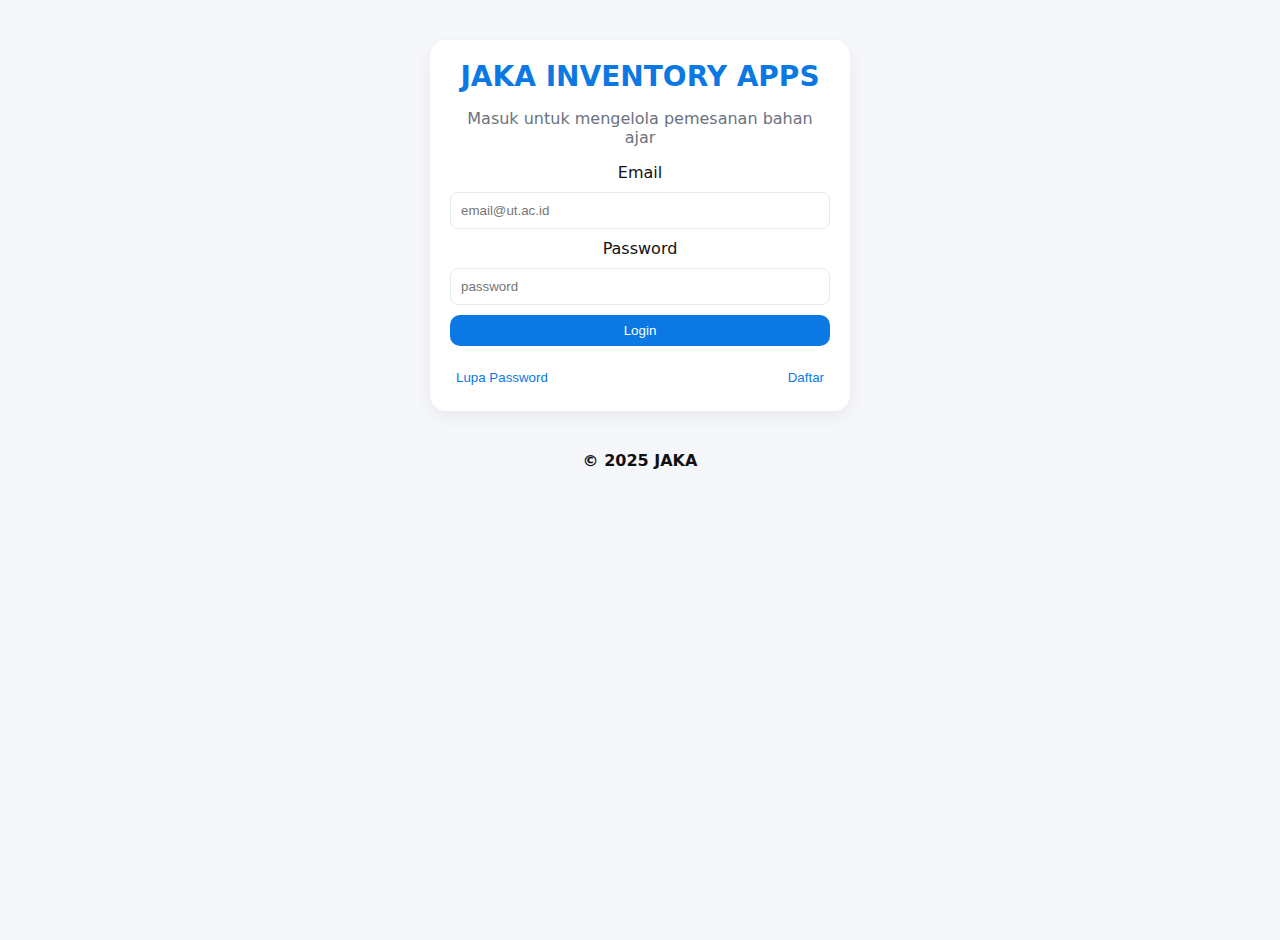
<file: Tugas Pemrograman Berbasis Web/index.html>
<!doctype html>
<html lang="id">
<head>
  <meta charset="utf-8" />
  <meta name="viewport" content="width=device-width,initial-scale=1" />
  <title>Login - JAKA INVENTORY APPS</title>
  <link rel="stylesheet" href="css/style.css" />
</head>
<body class="page-login">
  <main class="container auth-card">
    <h1 class="brand">JAKA INVENTORY APPS</h1>
    <p class="lead">Masuk untuk mengelola pemesanan bahan ajar</p>

    <form id="loginForm" class="form-card" autocomplete="off">
      <label for="email">Email</label>
      <input id="email" name="email" type="email" placeholder="email@ut.ac.id" required />

      <label for="password">Password</label>
      <input id="password" name="password" type="password" placeholder="password" required />

      <button type="submit" class="btn primary">Login</button>

      <div class="helper-row">
        <button type="button" id="forgotBtn" class="link-btn">Lupa Password</button>
        <button type="button" id="registerBtn" class="link-btn">Daftar</button>
      </div>
    </form>
  </main>

  <!-- Modal: Forgot -->
  <div class="modal" id="modalForgot" aria-hidden="true">
    <div class="modal-content">
      <button class="close" data-close>&times;</button>
      <h3>Lupa Password</h3>
      <p>Masukkan email Anda — instruksi reset akan dikirim (simulasi).</p>
      <input id="forgotEmail" type="email" placeholder="email@ut.ac.id" />
      <button id="sendForgot" class="btn">Kirim</button>
    </div>
  </div>

  <!-- Modal: Register -->
  <div class="modal" id="modalRegister" aria-hidden="true">
    <div class="modal-content">
      <button class="close" data-close>&times;</button>
      <h3>Daftar Akun</h3>
      <p>Simulasi pendaftaran — data tidak dikirim ke server.</p>
      <input id="registerEmail" type="email" placeholder="email@ut.ac.id" />
      <input id="registerPassword" type="password" placeholder="password" />
      <button id="doRegister" class="btn">Daftar</button>
    </div>
  </div>
 <footer>
        <b><p align ="center">&copy; 2025 JAKA </p></b>
    </footer>
  <script src="js/data.js"></script>
  <script src="js/script.js"></script>
</body>
</html>
</file>
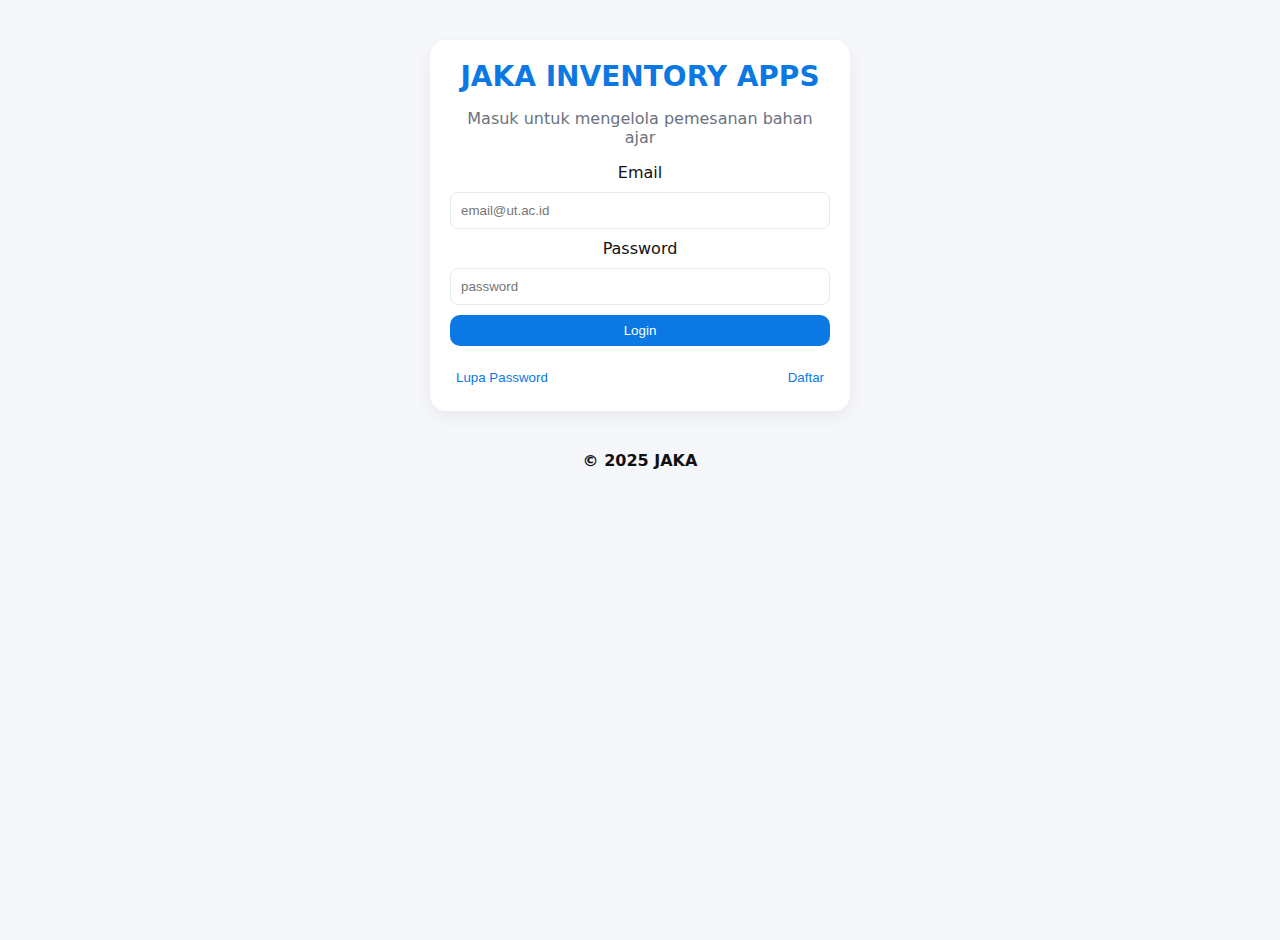
<file: Tugas Pemrograman Berbasis Web/dashboard.html>
<!doctype html>
<html lang="id">
<head>
  <meta charset="utf-8" />
  <meta name="viewport" content="width=device-width,initial-scale=1" />
  <title>Dashboard - JAKA INVENTORY APPS</title>
  <link rel="stylesheet" href="css/style.css" />
</head>
<body class="page-dashboard">
  <aside class="sidebar">
    <div class="sidebar-top">
      <h2 class="brand small">JAKA</h2>
      <div id="greeting" class="greeting">Halo</div>
      <img class="pic" src="assets/ut.png" alt="logo UT">
    </div>
    <nav class="nav">
      <a href="dashboard.html" class="nav-link active">Beranda</a>
      <a href="stok.html" class="nav-link">Informasi Bahan Ajar</a>
      <a href="tracking.html" class="nav-link">Tracking Pengiriman</a>
      <a href="#" class="nav-link" id="lapProgress">Monitoring Progress DO</a>
      <a href="#" class="nav-link" id="lapRekap">Rekap Bahan Ajar</a>
      <a href="#" class="nav-link" id="histori">Histori Transaksi</a>
      <button id="logoutBtn" class="btn outline small">Logout</button>
       <footer>
       <b> <p align="center">&copy; 2025 JAKA </p> </b>
    </footer>
    </nav>
  </aside>

  <main class="main-content">
    <header class="topbar">
      <h1>Dashboard</h1>
      <p class="muted">Selamat datang di dashboard pemesanan bahan ajar.</p>
    </header>

    <section class="cards-grid">
      <article class="card">
        <h3>Informasi Bahan Ajar</h3>
        <p>Kelola stok dan lihat detail bahan ajar.</p>
        <a class="btn small" href="stok.html">Buka</a>
      </article>

      <article class="card">
        <h3>Tracking Pengiriman</h3>
        <p>Cari status berdasarkan nomor Delivery Order.</p>
        <a class="btn small" href="tracking.html">Cek DO</a>
      </article>

      <article class="card">
        <h3>Laporan</h3>
        <p>Monitoring progress DO dan rekap bahan ajar.</p>
        <div class="card-actions">
          <button class="btn small" id="btnProgress">Monitoring</button>
          <button class="btn small" id="btnRekap">Rekap</button>
        </div>
      </article>

      <article class="card">
        <h3>Histori</h3>
        <p>Rekaman transaksi sebelumnya (simulasi).</p>
        <button class="btn small" id="btnHistori">Lihat Histori</button>
      </article>
    </section>
  </main>

  <script src="js/data.js"></script>
  <script src="js/script.js"></script>
</body>
</html>
</file>
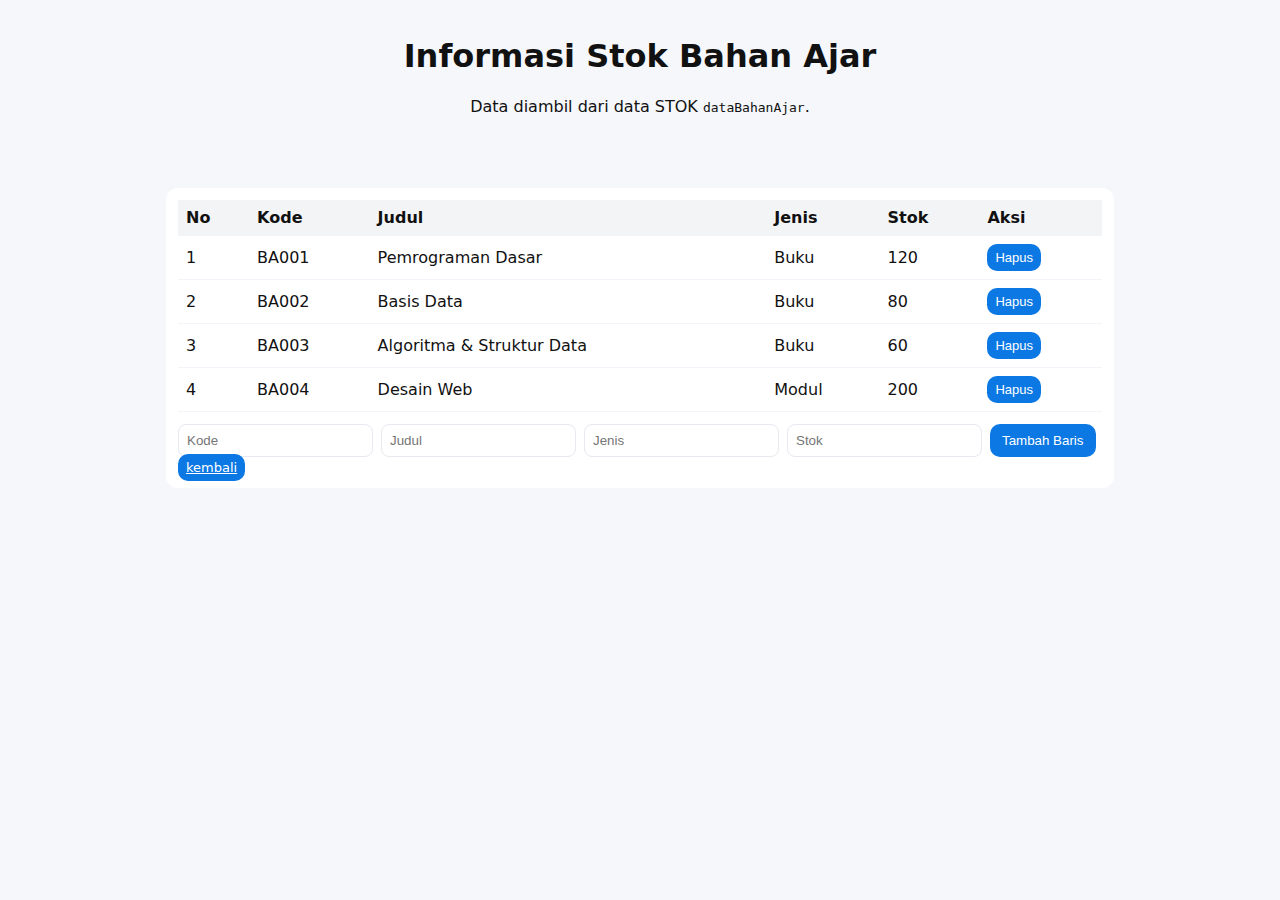
<file: Tugas Pemrograman Berbasis Web/stok.html>
<!doctype html>
<html lang="id">
<head>
  <meta charset="utf-8" />
  <meta name="viewport" content="width=device-width,initial-scale=1" />
  <title>Informasi Stok - JAKA INVENTORY APPS</title>
  <link rel="stylesheet" href="css/style.css" />
</head>
<body class="page-stok">
  <header class="page-header" align="center">
    <h1>Informasi Stok Bahan Ajar</h1>
    <p class="muted">Data diambil dari data STOK <code>dataBahanAjar</code>.</p>
  </header>

  <main class="container">
    <section class="table-card">
      <table id="stokTable">
        <thead>
          <tr>
            <th>No</th>
            <th>Kode</th>
            <th>Judul</th>
            <th>Jenis</th>
            <th>Stok</th>
            <th>Aksi</th>
          </tr>
        </thead>
        <tbody></tbody>
      </table>

      <div class="form-inline">
        <input id="newKode" placeholder="Kode" />
        <input id="newJudul" placeholder="Judul" />
        <input id="newJenis" placeholder="Jenis" />
        <input id="newStok" type="number" min="0" placeholder="Stok" />
        <button id="addRow" class="btn">Tambah Baris</button>
      </div>
       <div>
        <a class="btn small" href="dashboard.html">kembali</a>
      </div>
    </section>
  </main>

  <script src="js/data.js"></script>
  <script src="js/script.js"></script>
</body>
</html>
</file>
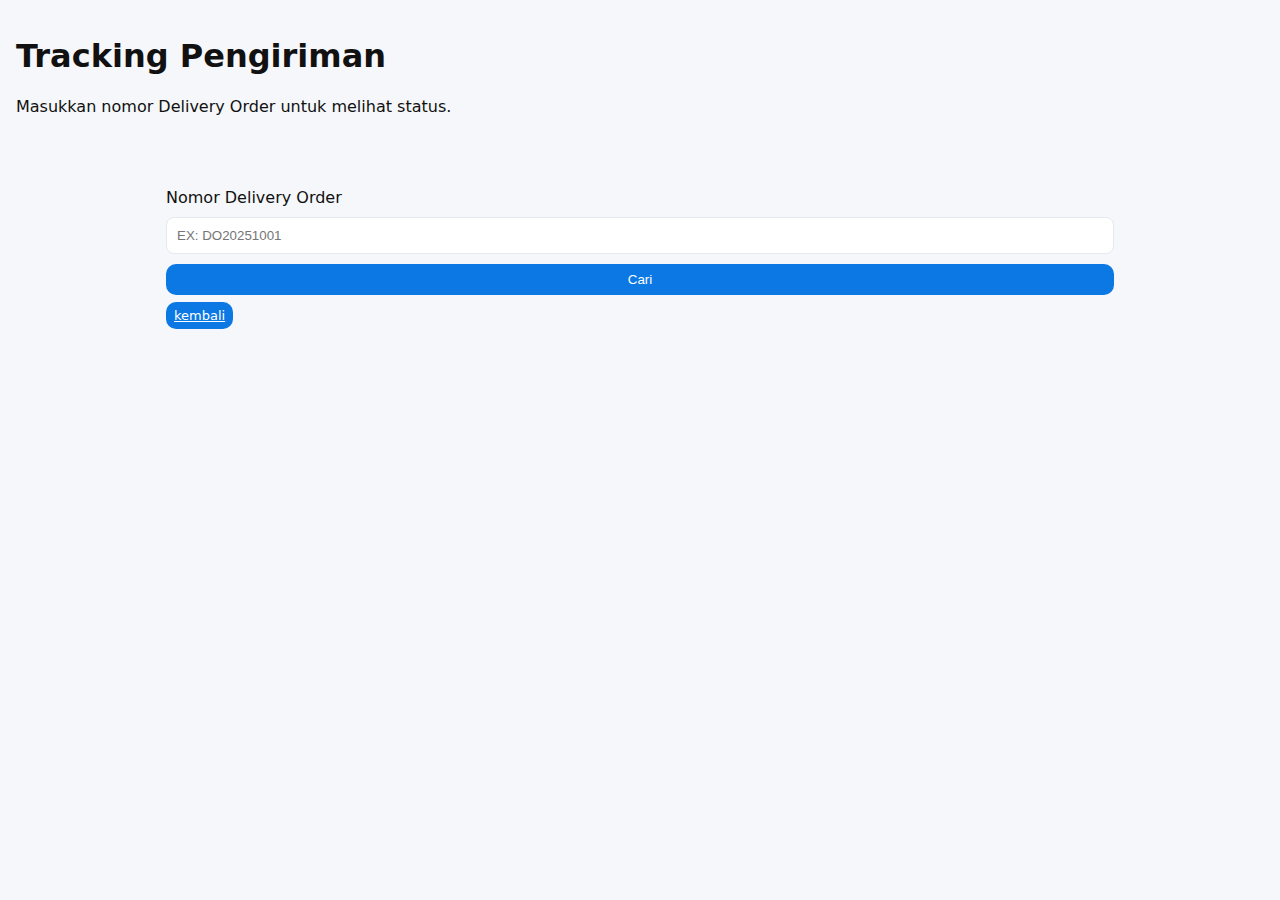
<file: Tugas Pemrograman Berbasis Web/tracking.html>
<!doctype html>
<html lang="id">
<head>
  <meta charset="utf-8" />
  <meta name="viewport" content="width=device-width,initial-scale=1" />
  <title>Tracking Pengiriman - SITTA UT</title>
  <link rel="stylesheet" href="css/style.css" />
</head>
<body class="page-tracking">
  <header class="page-header">
    <h1>Tracking Pengiriman</h1>
    <p class="muted">Masukkan nomor Delivery Order untuk melihat status.</p>
  </header>

  <main class="container">
    <div class="form-card">
      <label for="doInput">Nomor Delivery Order</label>
      <input id="doInput" placeholder="EX: DO20251001" />
      <button id="searchDo" class="btn primary">Cari</button>
      <div>
        <a class="btn small" href="dashboard.html">kembali</a>
      </div>
    </div>

    <section id="resultArea" class="result-area hidden">
      <h2>Hasil Pencarian</h2>
      <p><strong>Nama Mahasiswa:</strong> <span id="rNama"></span></p>
      <p><strong>Tanggal Kirim:</strong> <span id="rTanggal"></span></p>
      <p><strong>Jenis Paket:</strong> <span id="rJenis"></span></p>
      <p><strong>Total Pembayaran:</strong> <span id="rTotal"></span></p>

      <div class="progress-wrapper">
        <label><strong>Status Pengiriman</strong></label>
        <div class="progress">
          <div id="progressBar" class="progress-bar" style="width: 0%"></div>
        </div>
        <p id="rStatusText" class="muted"></p>
      </div>

      <div id="detailExpedisi" class="detail-expedisi"></div>
    </section>

    <div id="notFound" class="alert hidden">Nomor DO tidak ditemukan.</div>
  </main>

  <script src="js/data.js"></script>
  <script src="js/script.js"></script>
</body>
</html>
</file>
<file: Tugas Pemrograman Berbasis Web/css/style.css>
/* style.css - sederhana, mobile-first */
:root{
  --bg:#f5f7fa;
  --card:#ffffff;
  --muted:#6b7280;
  --accent:#0b78e3;
  --accent-2:#0b78e3;
  --danger:#ef4444;
  --radius:12px;
  --gap:12px;
  font-family:Inter, system-ui, -apple-system, "Segoe UI", Roboto, "Helvetica Neue", Arial;
}
*{box-sizing:border-box}
html,body{height:100%;margin:0;background:var(--bg);color:#111}
/* styling untuk gambar logo di sidebar */
.sidebar-top {
  display: flex;
  flex-direction: column;
  align-items: center; /* agar teks dan gambar sejajar di tengah */
  gap: 10px; /* jarak antar elemen (brand, greeting, gambar) */
}

.sidebar-top .pic {
  width: 80px;      /* ubah sesuai kebutuhan, misal 60–100px */
  height: auto;     /* agar proporsional */
  border-radius: 12px; /* opsional, agar sudut sedikit melengkung */
  margin-top: 8px;  /* beri jarak dari greeting */
  object-fit: contain; /* biar tidak gepeng */
  box-shadow: 0 4px 8px rgba(0,0,0,0.1);
  background-color: #fff;
  padding: 6px;
}

.container{max-width:980px;margin:24px auto;padding:16px}
.brand{font-size:28px;margin:0;color:var(--accent-2)}
.brand.small{font-size:18px}
.auth-card{max-width:420px;margin:40px auto;padding:20px;background:var(--card);border-radius:16px;box-shadow:0 6px 18px rgba(15,23,42,0.06);text-align:center}
.lead{color:var(--muted);margin-bottom:16px}
.form-card{display:flex;flex-direction:column;gap:10px}
.form-card input{padding:10px;border-radius:8px;border:1px solid #e6e9ef}
.btn{padding:8px 12px;border-radius:10px;border:0;background:var(--accent);color:#fff;cursor:pointer}
.btn.small{padding:6px 8px;font-size:13px}
.btn.primary{background:var(--accent-2)}
.btn.outline{background:transparent;border:1px solid #d1d5db;color:#111}
/* helper */
.helper-row{display:flex;justify-content:space-between;margin-top:8px}
.link-btn{background:none;border:none;color:var(--accent);cursor:pointer;padding:6px}

/* modal */
.modal{position:fixed;inset:0;display:flex;align-items:center;justify-content:center;padding:20px;background:rgba(0,0,0,0.35);visibility:hidden;opacity:0;transition:all .18s}
.modal[aria-hidden="false"]{visibility:visible;opacity:1}
.modal-content{background:var(--card);padding:16px;border-radius:12px;max-width:420px;width:100%;box-shadow:0 10px 30px rgba(2,6,23,0.2)}
.modal .close{float:right;border:0;background:none;font-size:20px;cursor:pointer}

/* layout for dashboard */
.sidebar{position:fixed;left:8px;top:8px;bottom:8px;width:220px;background:var(--card);padding:16px;border-radius:12px;box-shadow:0 8px 24px rgba(2,6,23,0.06);display:flex;flex-direction:column;gap:12px}
.main-content{margin-left:256px;padding:24px}
.greeting{font-weight:600;color:var(--muted)}
.nav{display:flex;flex-direction:column;gap:8px}
.nav-link{padding:8px 10px;border-radius:8px;text-decoration:none;color:#111}
.nav-link.active{background:#eef2ff;color:var(--accent-2)}
.topbar{margin-bottom:16px}

/* cards */
.cards-grid{display:grid;grid-template-columns:repeat(auto-fit,minmax(200px,1fr));gap:12px}
.card{background:var(--card);padding:12px;border-radius:12px;box-shadow:0 6px 18px rgba(2,6,23,0.04)}
.card-actions{display:flex;gap:8px;margin-top:8px}

/* tracking */
.page-header{padding:16px}
.result-area{margin-top:12px;background:var(--card);padding:12px;border-radius:12px}
.hidden{display:none}
.progress{background:#e6e9ef;border-radius:999px;height:12px;overflow:hidden;margin:8px 0}
.progress-bar{height:100%;background:linear-gradient(90deg,var(--accent),var(--accent-2));width:0%;transition:width .6s}

/* table stok */
.table-card{background:var(--card);padding:12px;border-radius:12px}
table{width:100%;border-collapse:collapse}
table thead tr{background:#f3f4f6}
th,td{padding:8px;border-bottom:1px solid #f1f5f9;text-align:left}
.form-inline{display:flex;gap:8px;margin-top:12px;flex-wrap:wrap}
.form-inline input{padding:8px;border-radius:8px;border:1px solid #e6e9ef}
.alert{background:#fff4f4;color:var(--danger);padding:10px;border-radius:8px;margin-top:12px;border:1px solid #fee2e2}

/* responsive */
@media (max-width:880px){
  .sidebar{position:static;width:100%;display:flex;flex-direction:row;overflow:auto;padding:8px}
  .main-content{margin-left:0}
  .cards-grid{grid-template-columns:1fr}
  .auth-card{margin:20px}
  .container{padding:12px}
}
</file>
